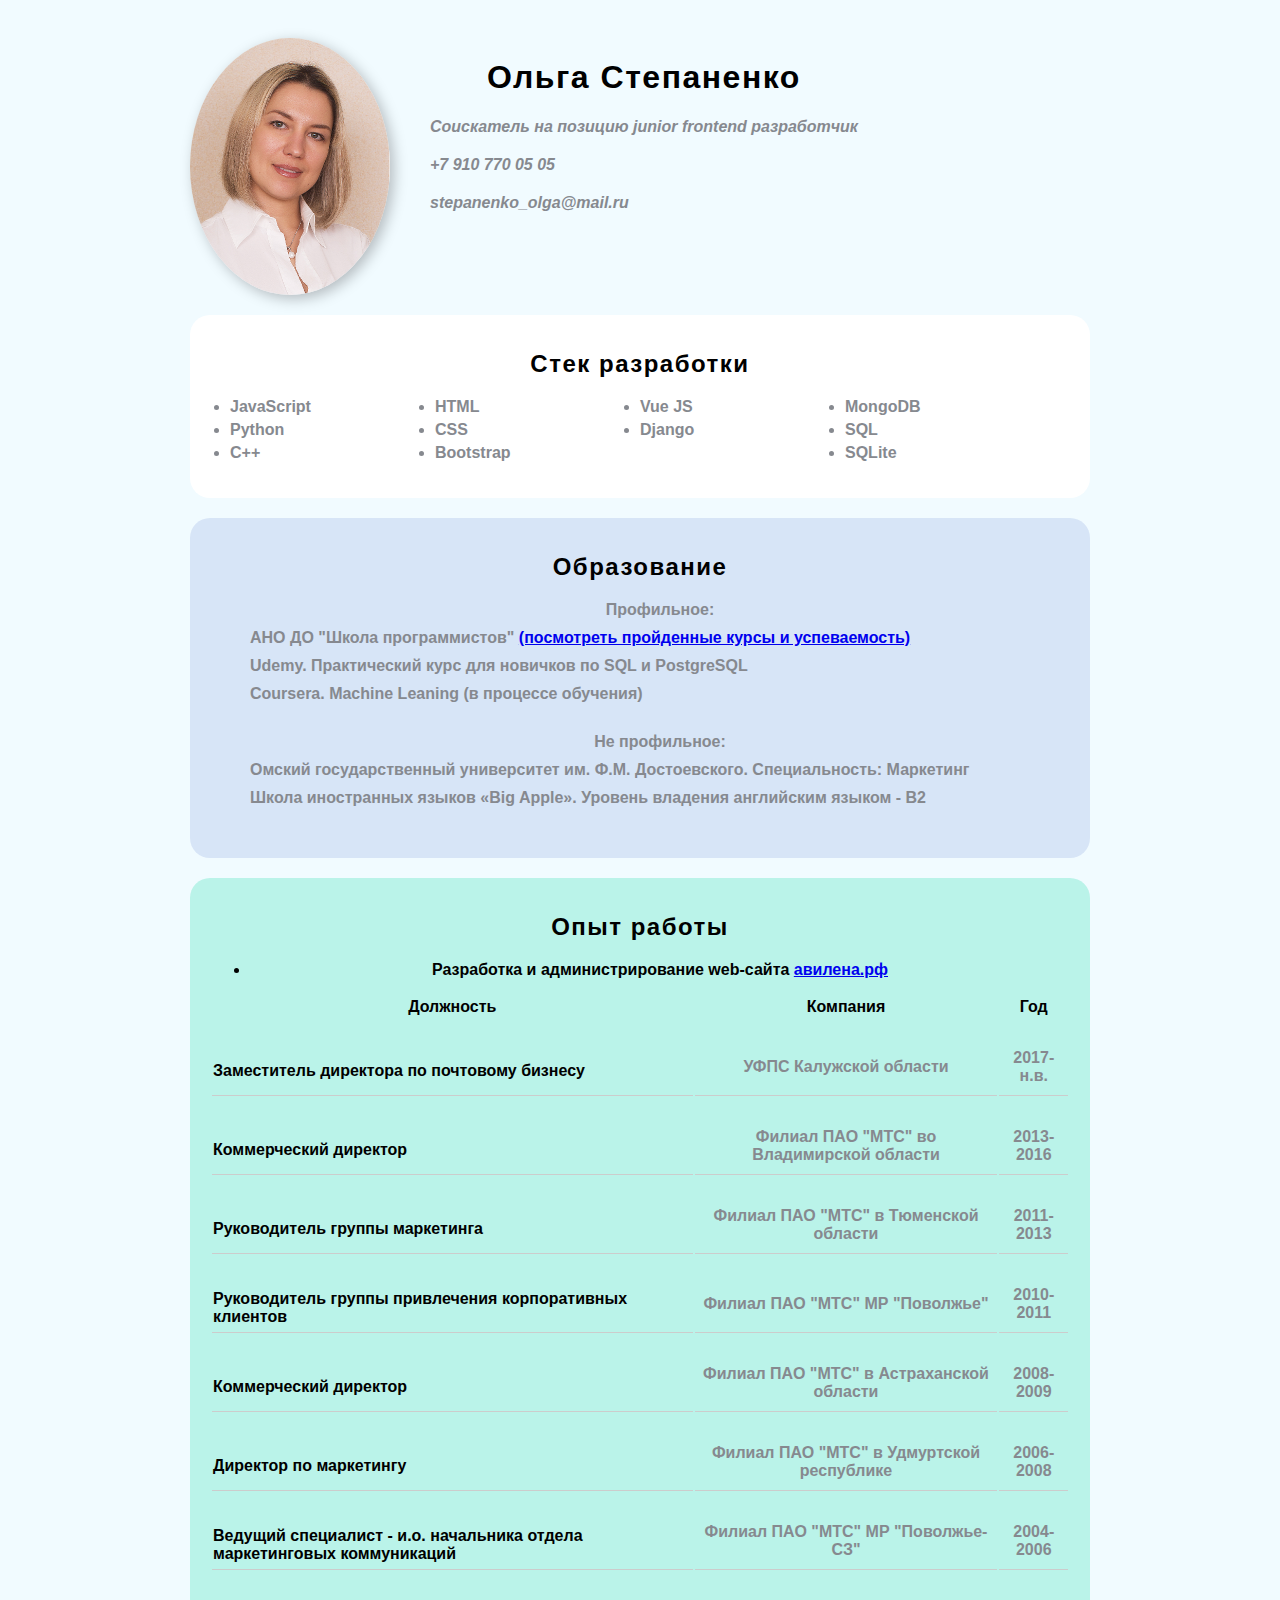
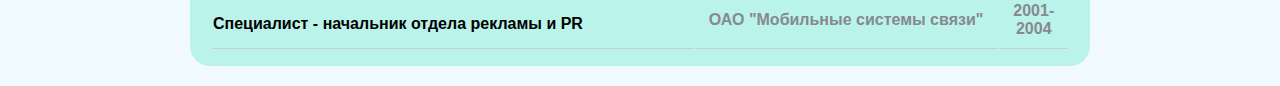
<file: index.html>
<!DOCTYPE html>
<html lang="ru">
<head>
  <meta charset="UTF-8">
  <link  href="styles.css" rel="stylesheet"/>    
  <title>Резюме Степаненко О.</title>
</head>
<body>
  <div class="container">
    <div class="main-info">
      <img src="резюме.png"  alt="Мое фото" class="photo"/>
      <div class="main-info-text">
        <h1>Ольга Степаненко</h1>
        <p>Соискатель на позицию junior frontend разработчик</p>
        <p>+7 910 770 05 05</p>
        <p>stepanenko_olga@mail.ru</p>
      </div>      
    </div>    
    <div class="card bg-white">
      <h2>Стек разработки</h2>
      <ul class="list">
        <div class="col">
          <li>JavaScript</li>
          <li>Python</li>
          <li>C++</li>
        </div>
        <div class="col">
          <li>HTML</li>
          <li>CSS</li>
          <li>Bootstrap</li>
        </div>
        <div class="col">
          <li>Vue JS</li>
          <li>Django</li>          
        </div>
        <div class="col">
          <li>MongoDB</li>
          <li>SQL</li>
          <li>SQLite</li>          
        </div>        
      </ul>
    </div>
    <div class="card bg-blue">
      <h2>Образование</h2>
      <ul class="edu">        
        <li class="col" style="text-align: center">Профильное:
          <ul>
            <li>АНО ДО "Школа программистов" <a href="shp.html" target="_blank">(посмотреть пройденные курсы и успеваемость)</a></li>
            <li>Udemy. Практический курс для новичков по SQL и PostgreSQL</li>
            <li>Coursera. Machine Leaning (в процессе обучения)</li>
          </ul>
        </li>        
        <li class="col" style="text-align: center;">Не профильное:
          <ul>
            <li>Омский государственный университет им. Ф.М. Достоевского. Специальность: Маркетинг</li>
            <li>Школа иностранных языков «Big Apple». Уровень владения английским языком - B2</li>
          </ul>
        </li>
      </ul>
    </div>
    <div class="card bg-red">
      <h2>Опыт работы</h2>
      <ul>
       <li style="text-align: center;">
        Разработка и администрирование web-сайта 
        <a href="https://авилена.рф" target="_blank">авилена.рф</a></li>
      </ul>
      <table class="table">
        <thead>
          <tr>
            <th>Должность</th>
            <th>Компания</th>
            <th>Год</th>
          </tr>
        </thead>
        <tbody>
          <tr>
            <td>Заместитель директора по почтовому бизнесу</td>
            <td>УФПС Калужской области</td>
            <td>2017-н.в.</td>
          </tr>
          <tr>
            <td>Коммерческий директор</td>
            <td>Филиал ПАО "МТС" во Владимирской области</td>
            <td>2013-2016</td>
          </tr>
          <tr>
            <td>Руководитель группы маркетинга</td>
            <td>Филиал ПАО "МТС" в Тюменской области</td>
            <td>2011-2013</td>
          </tr>
          <tr>
            <td>Руководитель группы привлечения корпоративных клиентов</td>
            <td>Филиал ПАО "МТС" МР "Поволжье"</td>
            <td>2010-2011</td>
          </tr>
          <tr>
            <td>Коммерческий директор</td>
            <td>Филиал ПАО "МТС" в Астраханской области</td>
            <td>2008-2009</td>
          </tr>
          <tr>
            <td>Директор по маркетингу</td>
            <td>Филиал ПАО "МТС" в Удмуртской республике</td>
            <td>2006-2008</td>
          </tr>
          <tr>
            <td>Ведущий специалист - и.о. начальника отдела маркетинговых коммуникаций</td>
            <td>Филиал ПАО "МТС" МР "Поволжье-СЗ"</td>
            <td>2004-2006</td>
          </tr>
          <tr>
            <td>Специалист - начальник отдела рекламы и PR</td>
            <td>ОАО "Мобильные системы связи"</td>
            <td>2001-2004</td>
          </tr>
        </tbody>  
      </table>
    </div>    
  </div>
</body>
</html>
</file>
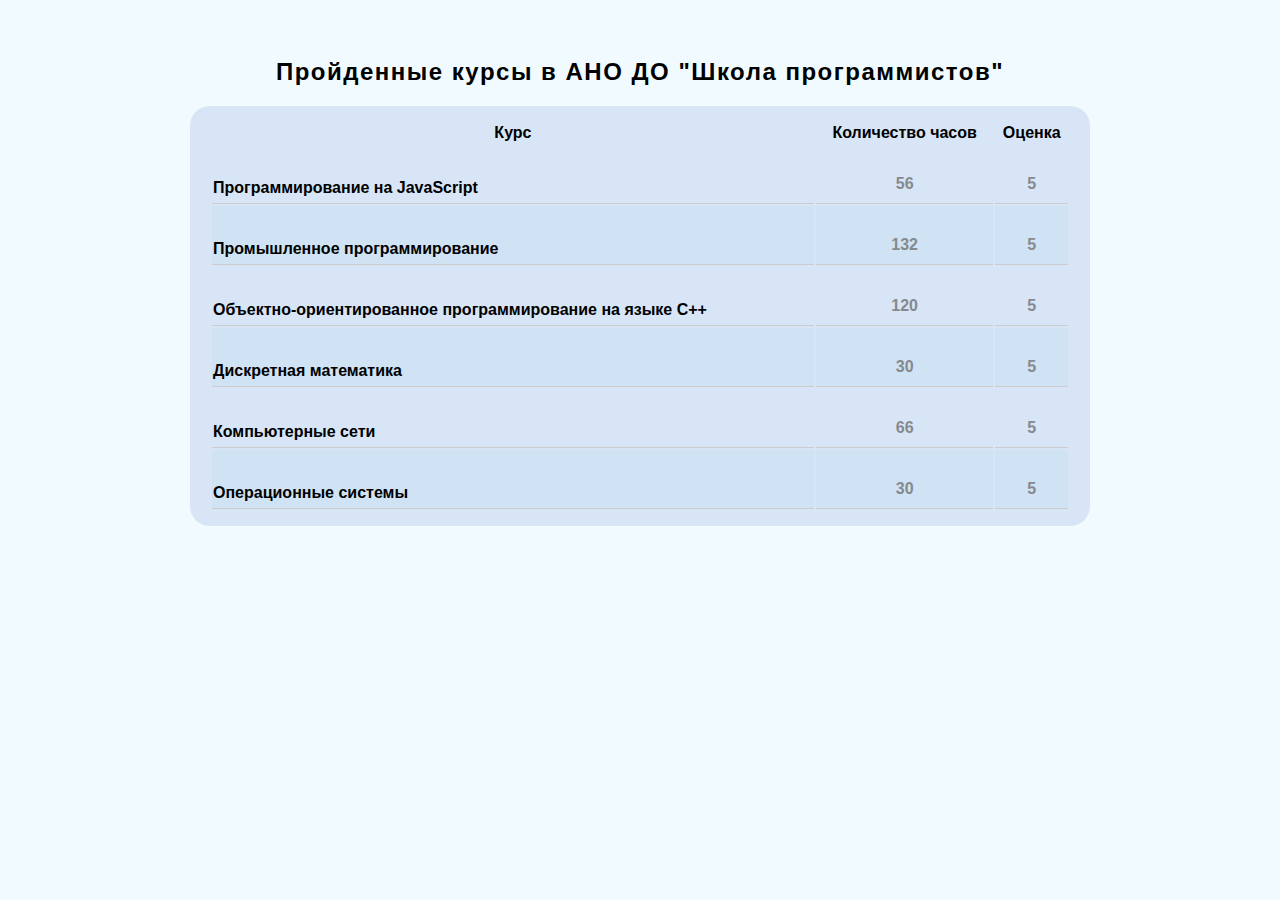
<file: shp.html>
<!DOCTYPE html>
<html lang="en">
<head>
    <meta charset="UTF-8">
    <link  href="styles.css" rel="stylesheet"/>    
    <title>Пройденные курсы</title>
</head>
<body>
  <div class="shp-container">                   
    <h2>Пройденные курсы в АНО ДО "Школа программистов"</h2>          
    <div class="card bg-blue">                      
      <table class="shp-table">
        <thead>
          <tr>
            <th>Курс</th>
            <th>Количество часов</th>
            <th>Оценка</th>
          </tr>
        </thead>
        <tbody>
          <tr>
            <td>Программирование на JavaScript</td>
            <td>56</td>
            <td>5</td>
          </tr>
          <tr>
            <td>Промышленное программирование</td>
            <td>132</td>
            <td>5</td>
          </tr>
          <tr>
            <td>Объектно-ориентированное программирование на языке С++</td>
            <td>120</td>
            <td>5</td>
          </tr>
          <tr>
            <td>Дискретная математика</td>
            <td>30</td>
            <td>5</td>
          </tr>
          <tr>
            <td>Компьютерные сети</td>
            <td>66</td>
            <td>5</td>
          </tr>
          <tr>
            <td>Операционные системы</td>
            <td>30</td>
            <td>5</td>
          </tr>                
        </tbody>  
      </table>
    </div>         
  </div>
</body>
</html>
</file>
<file: styles.css>
body { 
    background-color: #f1fbff;    
    font-weight: 600;
    font-family: Helvetica, sans-serif;
    font-size: 1rem; 
}

h1, h2 {
    letter-spacing: 1.5px;
    text-align: center;
}

.container,
.shp-container {
    max-width: 900px;
    margin: auto;
    padding-top: 30px;
}

.photo {
    width: 200px;
    border-radius: 50%;
    box-shadow: 4px 4px 14px rgba(0, 0, 0, 0.25);
}

.main-info {
    display:flex;
    margin-bottom: 20px;
}

@media (max-width: 700px) {
    .main-info {
        display: block;
        text-align: center;
    }
    body {
        font-size: 1.5rem;
    }           
}

.main-info p {
    color: #86898f;
    margin-bottom: 20px;
    font-style: italic;   
}

.main-info-text {
    margin-left: 40px;

}

.card {
    padding: 15px 20px;
    margin-bottom: 20px;
    border-radius: 20px;
}

.bg-white { 
    background: white;
}

.bg-blue {
    background: #d7e5f7;

}

.bg-red {
    background: #baf3e9;
}

.list  {
    padding: 0 20px;
    display: flex;    
}

.list > .col
 {
    width: 50%;     
}

.list li {
    color: #86898f;
    margin-bottom: 5px; 
}

.table,
.shp-table {
    width: 100%;
}

.table td:nth-child(2), 
.table td:nth-child(3),
.shp-table td:nth-child(2), 
.shp-table td:nth-child(3) {
    padding-bottom: 10px;
    color: #86898f;
    text-align: center;
}

.table td,
.shp-table td {
    padding-top: 30px;
    border-bottom: 1px solid #ccc;    
}

.shp-table tr:nth-child(even){
    background:rgba(150, 215, 219, 0.116)
}

.edu li{
    color: #86898f;
    margin-bottom: 10px;
    margin-top: 10px;
    list-style: none;
}

.edu ul {
    text-align: left;
    padding-bottom: 10px;
    padding-left: 0; 
}
</file>
